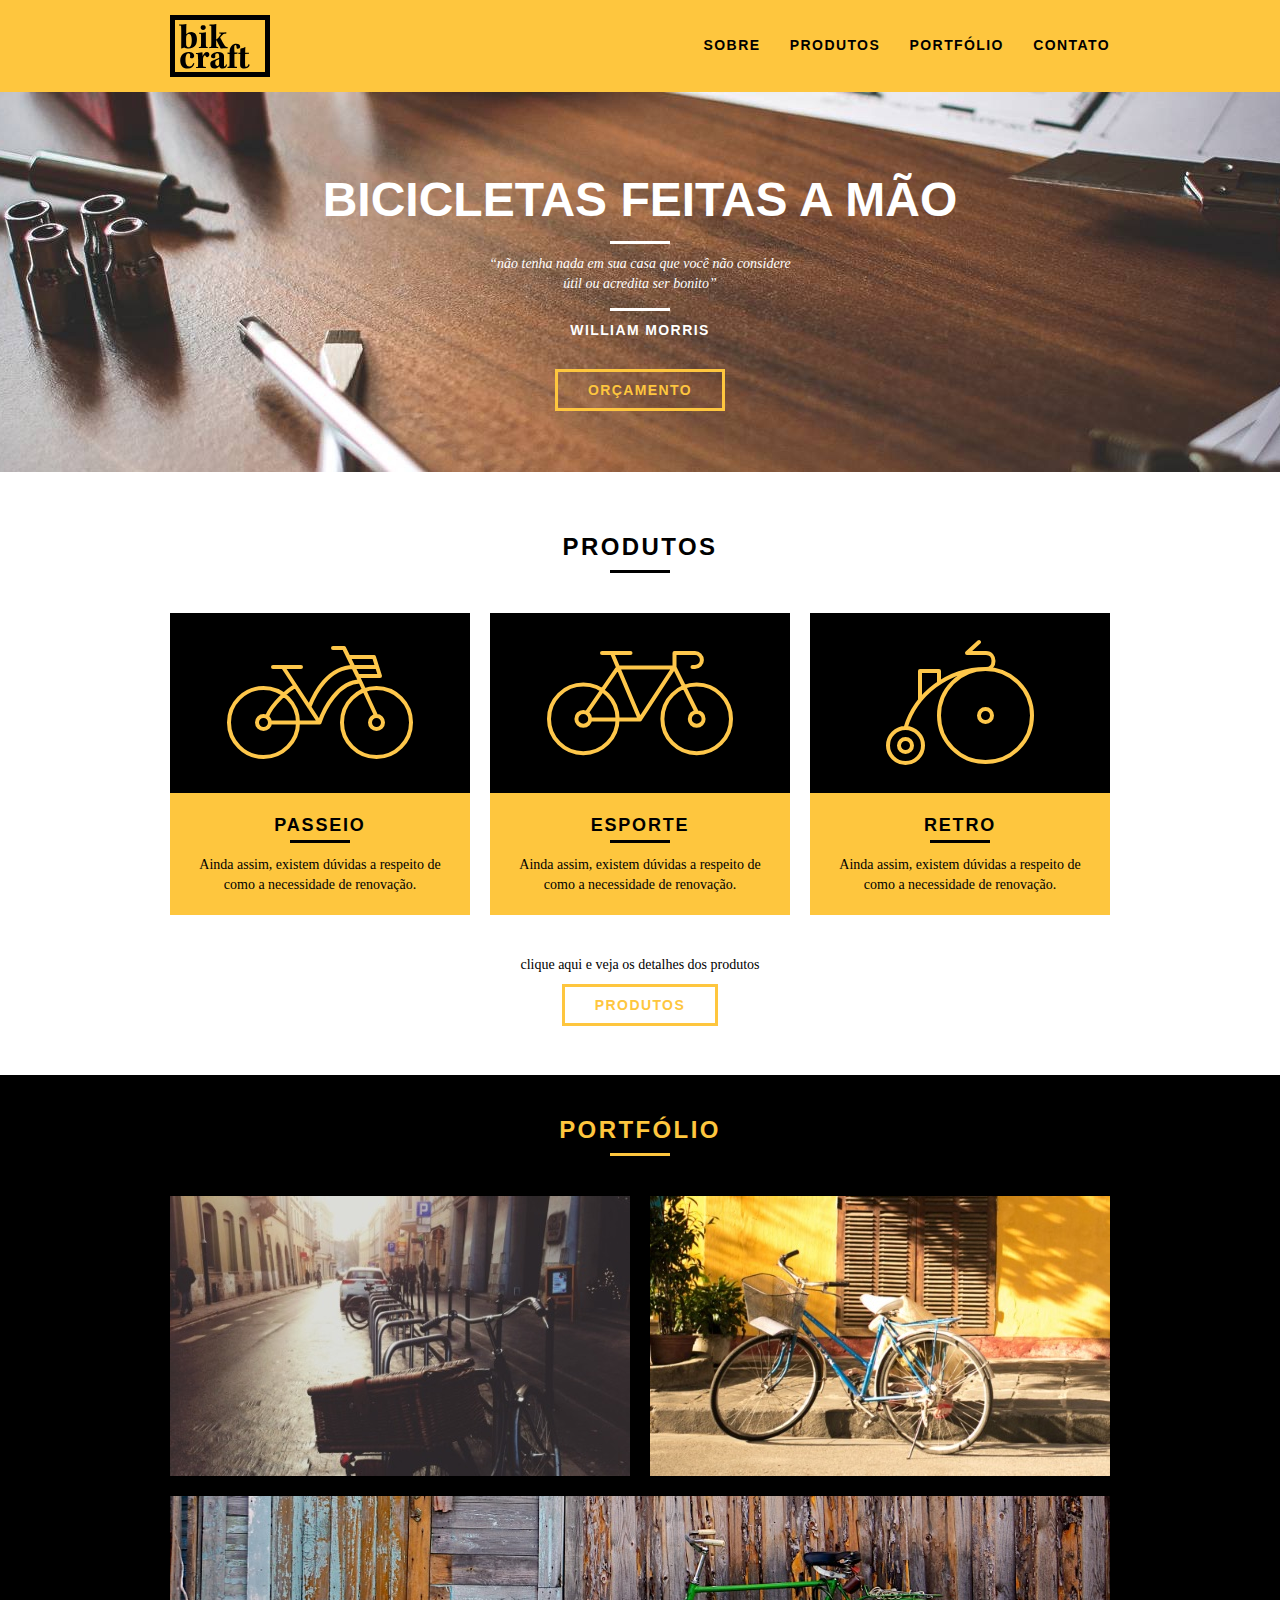
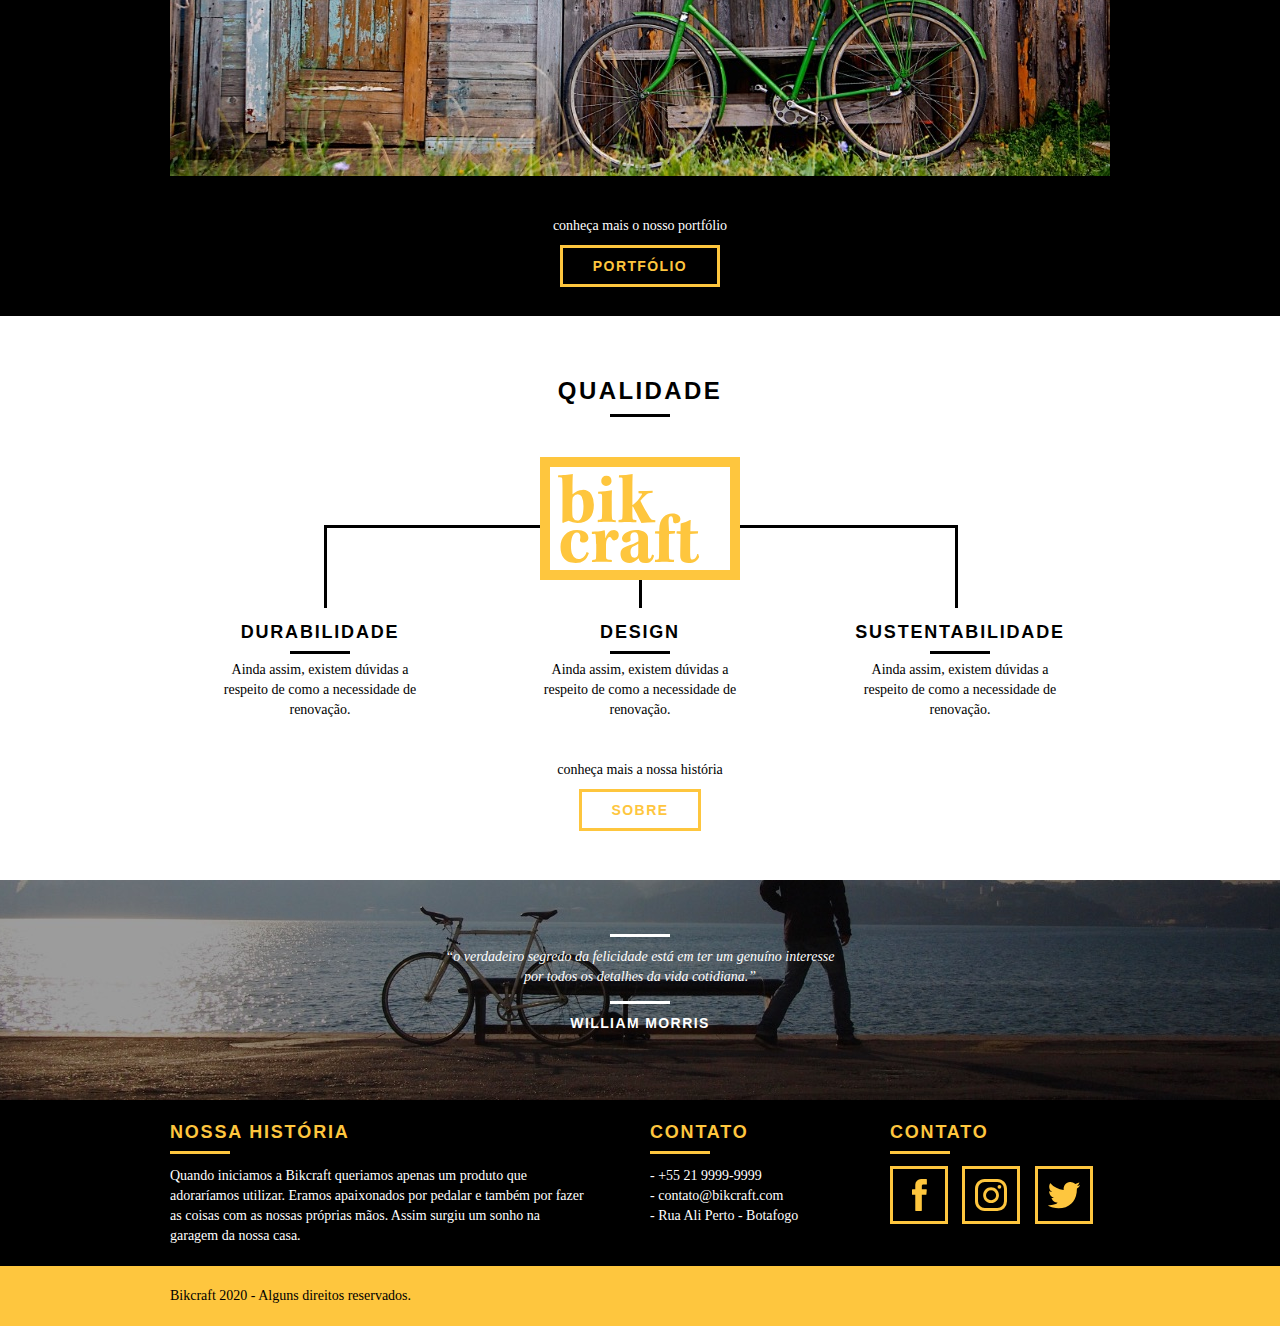
<file: index.html>
<!DOCTYPE html>
<html lang="pt-br">
	<head>
		<meta charset="utf-8">
		<title>Bikcraft</title>
		<link rel="stylesheet" href="css/normalize.css">
		<link rel="stylesheet" href="css/reset.css">
		<link rel="stylesheet" href="css/grid.css">
		<link rel="stylesheet" href="css/style.css">
	</head>
	<body>
		
		<header class="header">
			<div class="container">
				<a href="index.html" class="grid-4">
					<img src="img/bikcraft.svg" alt="Bikcraft">
				</a>

				<nav class="grid-12 header_menu">
					<ul>
						<li><a href="sobre.html">Sobre</a></li>
						<li><a href="produtos.html">Produtos</a></li>
						<li><a href="portfolio.html">Portfólio</a></li>
						<li><a href="contato.html">Contato</a></li>
					</ul>
				</nav>
			</div>
		</header>
	
		<section class="introducao">
			<div class="container">
				<h1>Bicicletas Feitas a Mão</h1>
				<blockquote class="quote-externo">
					<p>
						“não tenha nada em sua casa que você não considere útil ou acredita ser bonito”
					</p>
					<cite>WILLIAM MORRIS</cite>
				</blockquote>
				<a href="produtos.html" class="btn">Orçamento</a>
			</div>
		</section>

		<section class="produtos container">
			<h2 class="subtitulo">Produtos</h2>
			<ul class="produtos_lista">
				
				<li class="grid-1-3">
					<div class="produtos_icone">
						<img src="img/produtos/passeio.svg" alt="Bikcraft Passeio">
					</div>
					<h3>Passeio</h3>
					<p>Ainda assim, existem dúvidas a respeito de como a necessidade de renovação.</p>
				</li>

				<li class="grid-1-3">
					<div class="produtos_icone">
						<img src="img/produtos/esporte.svg" alt="Bikcraft Esporte">
					</div>
					<h3>Esporte</h3>
					<p>Ainda assim, existem dúvidas a respeito de como a necessidade de renovação.</p>
				</li>
				
				<li class="grid-1-3">
					<div class="produtos_icone">
						<img src="img/produtos/retro.svg" alt="Bikcraft Retro">
					</div>
					<h3>Retro</h3>
					<p>Ainda assim, existem dúvidas a respeito de como a necessidade de renovação.</p>
				</li>	
			</ul>

			<div class="call">
				<p>clique aqui e veja os detalhes dos produtos</p>
				<a href="produtos.html" class="btn btn-preto">Produtos</a>
			</div>
		</section>

		<section class="portfolio">
			<div class="container">
				<h2 class="subtitulo">Portfólio</h2>
				<ul class="portfolio_lista">
					<li class="grid-8"><img src="img/portfolio/retro.jpg" alt="Bicicleta Retro"></li>
					<li class="grid-8"><img src="img/portfolio/passeio.jpg" alt="Bicicleta Passeio"></li>
					<li class="grid-16"><img src="img/portfolio/esporte.jpg" alt="Bicicleta Esporte"></li>
				</ul>
				<div class="call">
					<p>conheça mais o nosso portfólio</p>
					<a href="portfolio.html" class="btn">Portfólio</a>
				</div>
			</div>
		</section>

		<section class="qualidade container">
			<h2 class="subtitulo">Qualidade</h2>
			<img src="img/bikcraft-qualidade.svg" alt="Bikcraft">
			<ul class="qualidade_lista">
				<li class="grid-1-3">
					<h3>Durabilidade</h3>
					<p>Ainda assim, existem dúvidas a respeito de como a necessidade de renovação.</p>
				</li>
				<li class="grid-1-3">
					<h3>Design</h3>
					<p>Ainda assim, existem dúvidas a respeito de como a necessidade de renovação.</p>
				</li>
				<li class="grid-1-3">
					<h3>Sustentabilidade</h3>
					<p>Ainda assim, existem dúvidas a respeito de como a necessidade de renovação.</p>
				</li>
			</ul>

			<div class="call">
				<p>conheça mais a nossa história</p>
				<a href="sobre.html" class="btn btn-preto">Sobre</a>
			</div>
		</section>

		<section class="quebra">
			<blockquote class="quote-externo container">
				<p>
					“o verdadeiro segredo da felicidade está em ter um genuíno interesse por todos os detalhes da vida cotidiana.”
				</p>
				<cite>WILLIAM MORRIS</cite>
			</blockquote>
		</section>

		<footer>
			<div class="footer">
				<div class="container">

					<div class="grid-8 footer_historia">
						<h3>Nossa História</h3>
						<p>Quando iniciamos a Bikcraft queriamos apenas um produto que adoraríamos utilizar. Eramos apaixonados por pedalar e também por fazer as coisas com as nossas próprias mãos. Assim surgiu um sonho na garagem da nossa casa.</p>
					</div>

					<div class="grid-4 footer_contato">
						<h3>Contato</h3>
						<ul>
							<li>- +55 21 9999-9999</li>
							<li>- contato@bikcraft.com</li>
							<li>- Rua Ali Perto - Botafogo</li>
						</ul>
					</div>

					<div class="grid-4 footer_redes">
						<h3>Contato</h3>
						<ul>
							<li>
								<a href="http://facebook.com" target="_blank">
									<img src="img/redes-sociais/facebook.svg" alt="Facebook">
								</a>
							</li>
							<li>
								<a href="http://instagram.com" target="_blank">
									<img src="img/redes-sociais/instagram.svg" alt="Instagram">
								</a>
							</li>
							<li>
								<a href="http://twitter.com" target="_blank">
									<img src="img/redes-sociais/twitter.svg" alt="Twitter">
								</a>
							</li>
						</ul>
					</div>
				</div>
			</div>

			<div class="copy">
				<div class="container">
					<p class="grid-16">Bikcraft 2020 - Alguns direitos reservados.</p>
				</div>
			</div>

		</footer>

	</body>
</html>
</file>
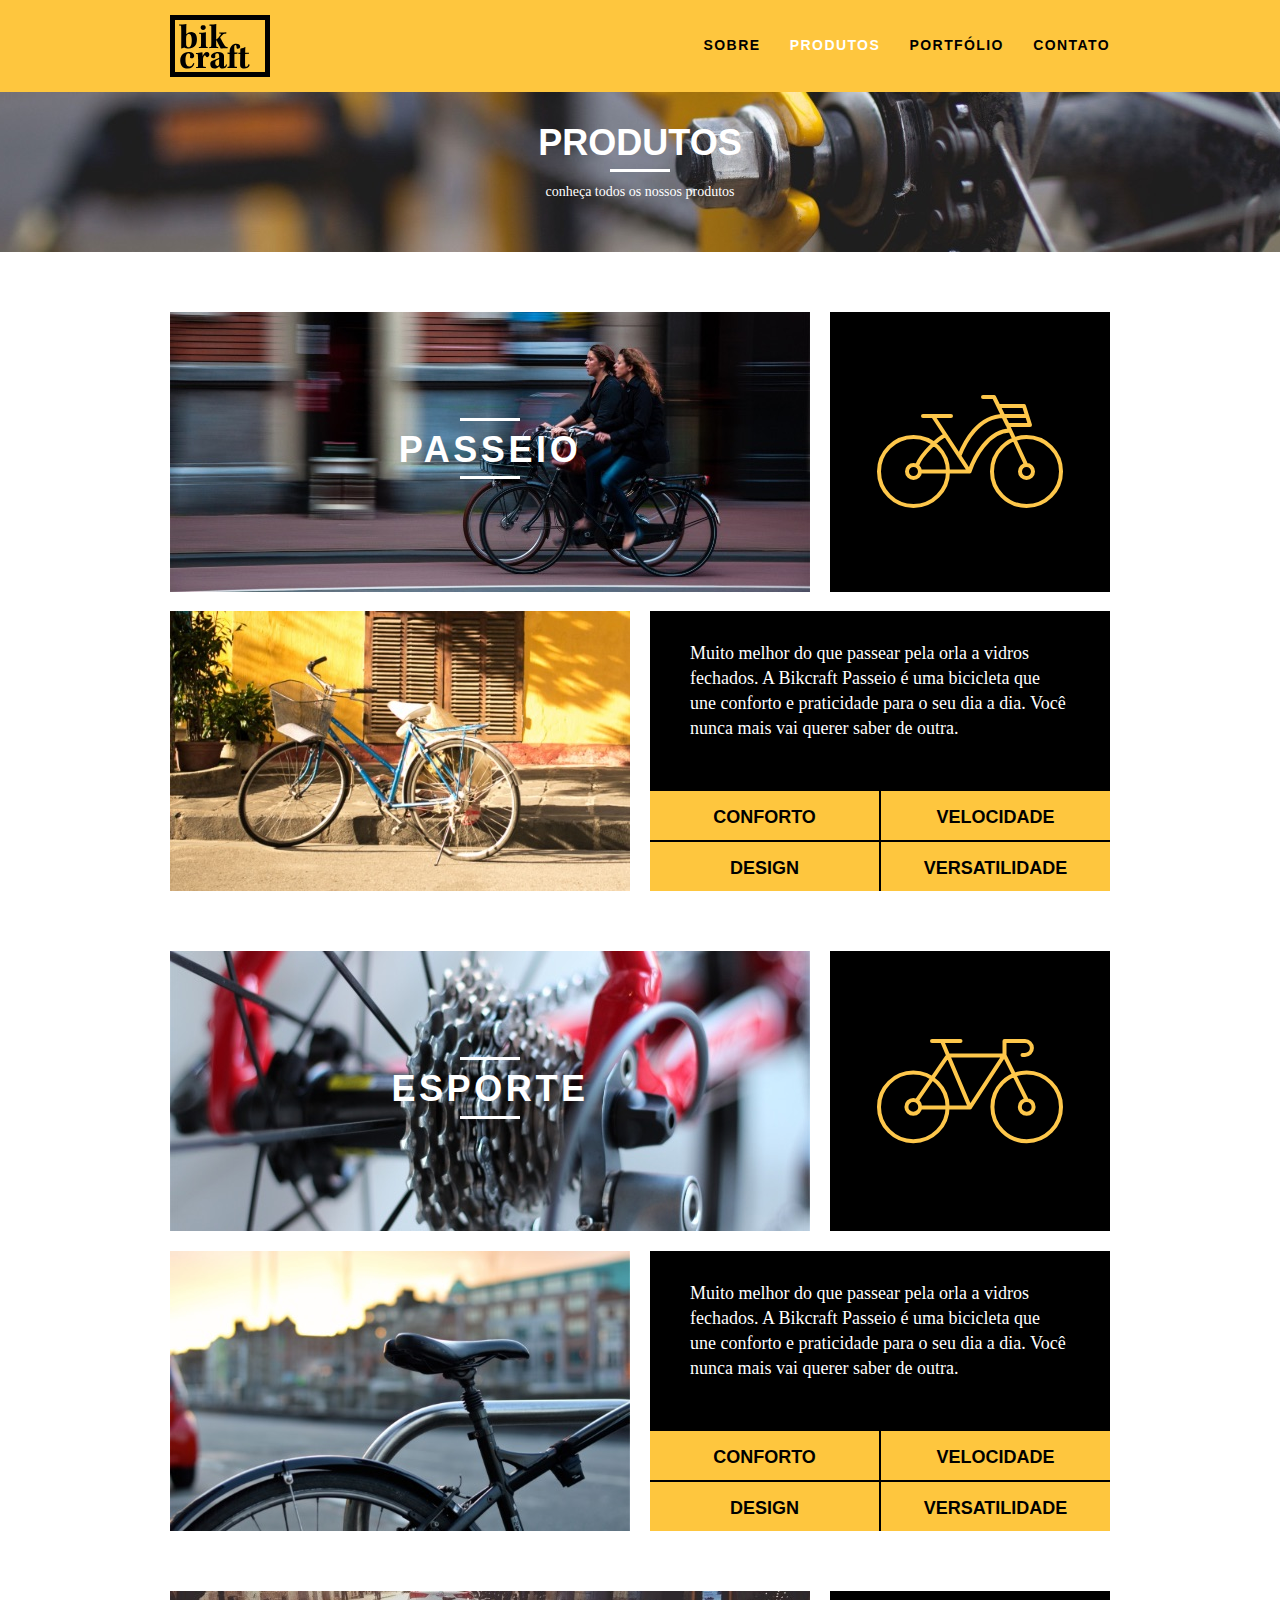
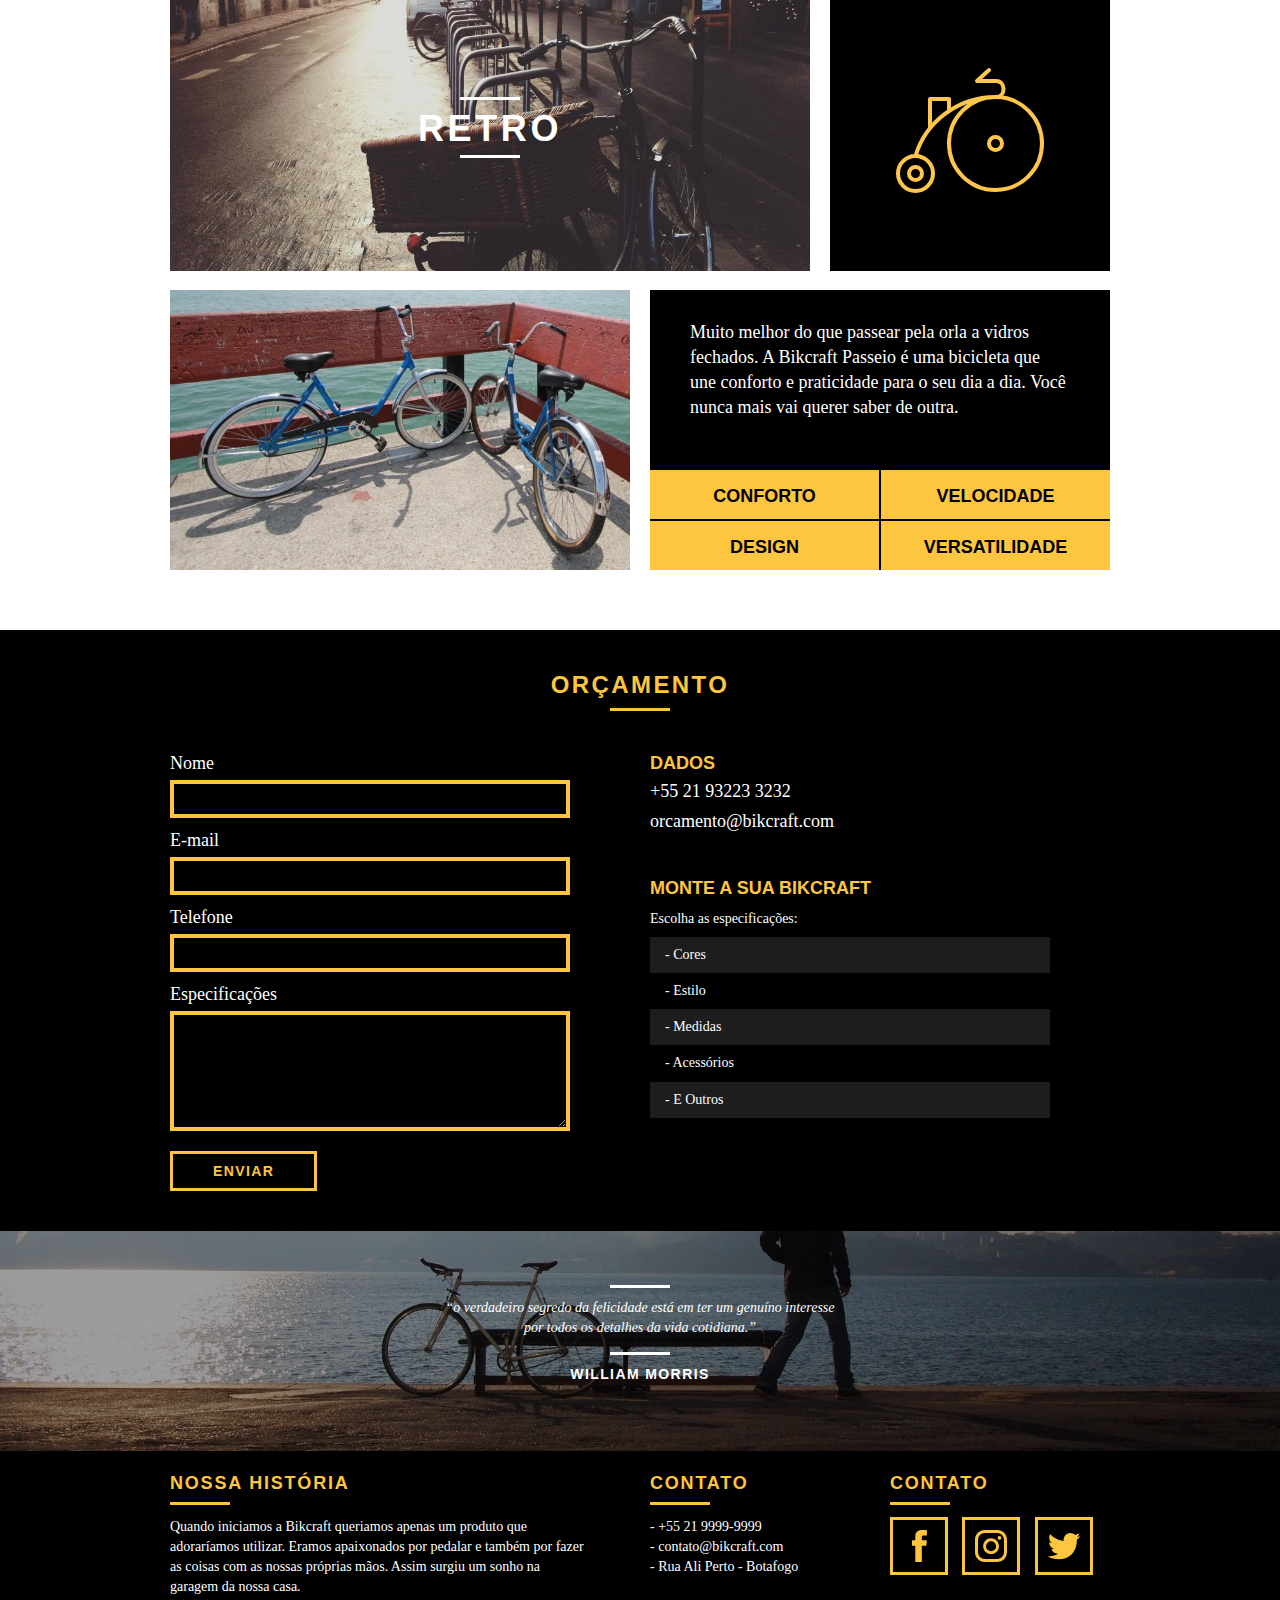
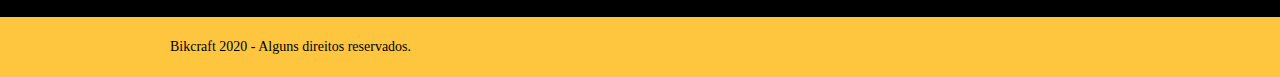
<file: produtos.html>
<!DOCTYPE html>
<html lang="pt-br">
	<head>
		<meta charset="utf-8">
		<title>Bikcraft - Sobre</title>
		<link rel="stylesheet" href="css/normalize.css">
		<link rel="stylesheet" href="css/reset.css">
		<link rel="stylesheet" href="css/grid.css">
		<link rel="stylesheet" href="css/style.css">
		<link rel="stylesheet" href="css/produtos.css">
	</head>
	<body>
		
		<header class="header">
			<div class="container">
				<a href="index.html" class="grid-4">
					<img src="img/bikcraft.svg" alt="Bikcraft">
				</a>

				<nav class="grid-12 header_menu">
					<ul>
						<li><a href="sobre.html">Sobre</a></li>
						<li><a href="produtos.html" class="menu_ativo">Produtos</a></li>
						<li><a href="portfolio.html">Portfólio</a></li>
						<li><a href="contato.html">Contato</a></li>
					</ul>
				</nav>
			</div>
		</header>
	
		<section class="introducao-interna interna_produtos">
			<div class="container">
				<h1>Produtos</h1>
				<p>conheça todos os nossos produtos</p>
			</div>
		</section>
	
		<section class="container produto_item">
			<div class="grid-11">
				<img src="img/produtos/bikcraft-passeio-1.jpg" alt="Bikcraft Passeio">
				<h2>Passeio</h2>
			</div>

			<div class="grid-5 produto_icone">
				<img src="img/produtos/passeio.svg" alt="">
			</div>

			<div class="grid-8">
				<img src="img/produtos/bikcraft-passeio-2.jpg" alt="Bikcraft Passeio">
			</div>

			<div class="grid-8 produto_info">
				<p>Muito melhor do que passear pela orla a vidros fechados. A Bikcraft Passeio é uma bicicleta que une conforto e praticidade para o seu dia a dia. Você nunca mais vai querer saber de outra.</p>

				<ul>
					<li>Conforto</li>
					<li>Velocidade</li>
					<li>Design</li>
					<li>Versatilidade</li>
				</ul>
			</div>
		</section>

		<section class="container produto_item">
			<div class="grid-11">
				<img src="img/produtos/bikcraft-esporte-1.jpg" alt="Bikcraft Esporte">
				<h2>Esporte</h2>
			</div>

			<div class="grid-5 produto_icone">
				<img src="img/produtos/esporte.svg" alt="">
			</div>

			<div class="grid-8">
				<img src="img/produtos/bikcraft-esporte-2.jpg" alt="Bikcraft Esporte">
			</div>

			<div class="grid-8 produto_info">
				<p>Muito melhor do que passear pela orla a vidros fechados. A Bikcraft Passeio é uma bicicleta que une conforto e praticidade para o seu dia a dia. Você nunca mais vai querer saber de outra.</p>

				<ul>
					<li>Conforto</li>
					<li>Velocidade</li>
					<li>Design</li>
					<li>Versatilidade</li>
				</ul>
			</div>
		</section>

		<section class="container produto_item">
			<div class="grid-11">
				<img src="img/produtos/bikcraft-retro-1.jpg" alt="Bikcraft Retro">
				<h2>Retro</h2>
			</div>

			<div class="grid-5 produto_icone">
				<img src="img/produtos/retro.svg" alt="">
			</div>

			<div class="grid-8">
				<img src="img/produtos/bikcraft-retro-2.jpg" alt="Bikcraft Retro">
			</div>

			<div class="grid-8 produto_info">
				<p>Muito melhor do que passear pela orla a vidros fechados. A Bikcraft Passeio é uma bicicleta que une conforto e praticidade para o seu dia a dia. Você nunca mais vai querer saber de outra.</p>

				<ul>
					<li>Conforto</li>
					<li>Velocidade</li>
					<li>Design</li>
					<li>Versatilidade</li>
				</ul>
			</div>
		</section>

		<section class="orcamento">
			<div class="container">
				<h2 class="subtitulo">Orçamento</h2>
				<form id="form_orcamento" class="grid-8 form">
					<label for="nome">Nome</label>
					<input type="text" id="nome">
					
					<label for="emai">E-mail</label>
					<input type="text" id="email">

					<label for="telefone">Telefone</label>
					<input type="text" id="telefone">

					<label for="espec">Especificações</label>
					<textarea id="espec"></textarea>

					<button type="submit" class="btn">Enviar</button>
				</form>

				<div class="orcamento_dados grid-8">
					<h3>Dados</h3>
					<span>+55 21 93223 3232</span>
					<span class="dados_email">orcamento@bikcraft.com</span>

					<h3>Monte a sua Bikcraft</h3>
					<p>Escolha as especificações:</p>

					<ul>
						<li>- Cores</li>
						<li>- Estilo</li>
						<li>- Medidas</li>
						<li>- Acessórios</li>
						<li>- E Outros</li>
					</ul>
				</div>
			</div>
		</section>

		<section class="quebra">
			<blockquote class="quote-externo container">
				<p>
					“o verdadeiro segredo da felicidade está em ter um genuíno interesse por todos os detalhes da vida cotidiana.”
				</p>
				<cite>WILLIAM MORRIS</cite>
			</blockquote>
		</section>

		<footer>
			<div class="footer">
				<div class="container">

					<div class="grid-8 footer_historia">
						<h3>Nossa História</h3>
						<p>Quando iniciamos a Bikcraft queriamos apenas um produto que adoraríamos utilizar. Eramos apaixonados por pedalar e também por fazer as coisas com as nossas próprias mãos. Assim surgiu um sonho na garagem da nossa casa.</p>
					</div>

					<div class="grid-4 footer_contato">
						<h3>Contato</h3>
						<ul>
							<li>- +55 21 9999-9999</li>
							<li>- contato@bikcraft.com</li>
							<li>- Rua Ali Perto - Botafogo</li>
						</ul>
					</div>

					<div class="grid-4 footer_redes">
						<h3>Contato</h3>
						<ul>
							<li>
								<a href="http://facebook.com" target="_blank">
									<img src="img/redes-sociais/facebook.svg" alt="Facebook">
								</a>
							</li>
							<li>
								<a href="http://instagram.com" target="_blank">
									<img src="img/redes-sociais/instagram.svg" alt="Instagram">
								</a>
							</li>
							<li>
								<a href="http://twitter.com" target="_blank">
									<img src="img/redes-sociais/twitter.svg" alt="Twitter">
								</a>
							</li>
						</ul>
					</div>
				</div>
			</div>

			<div class="copy">
				<div class="container">
					<p class="grid-16">Bikcraft 2020 - Alguns direitos reservados.</p>
				</div>
			</div>

		</footer>

	</body>
</html>
</file>
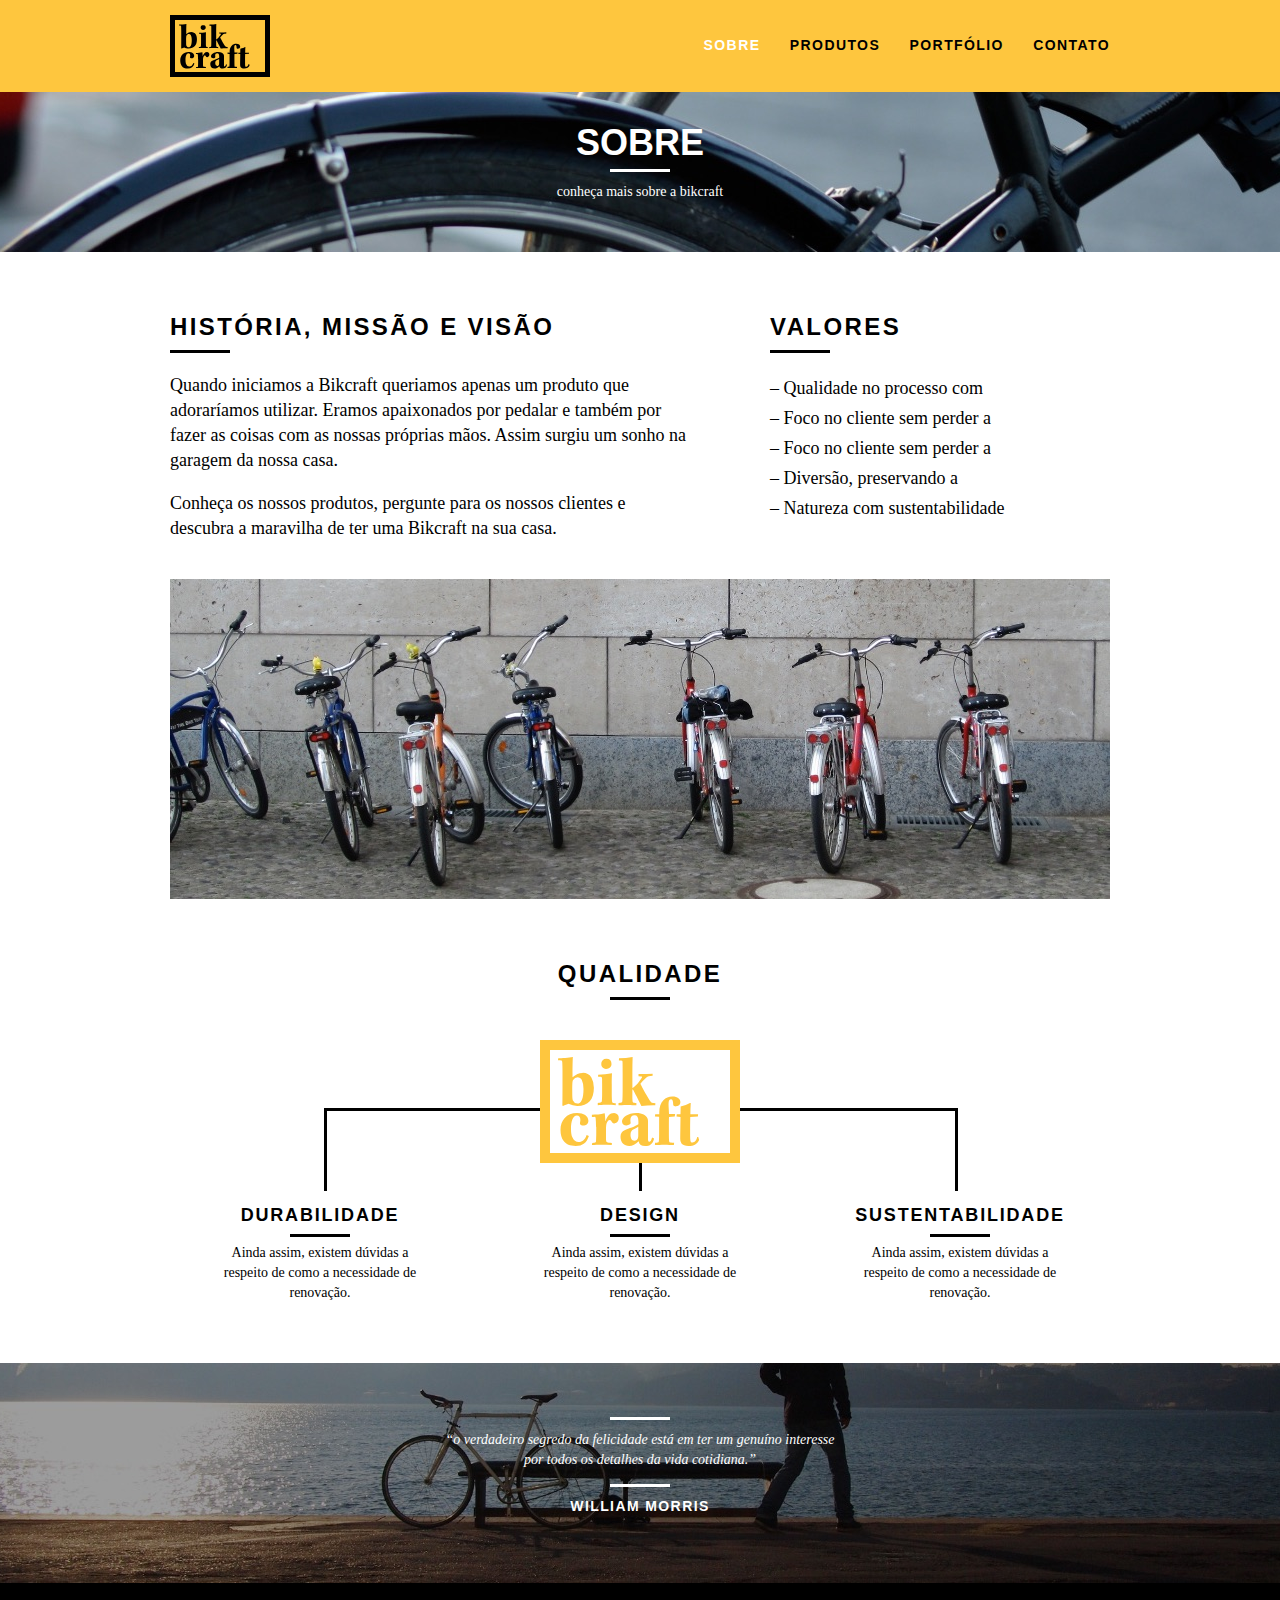
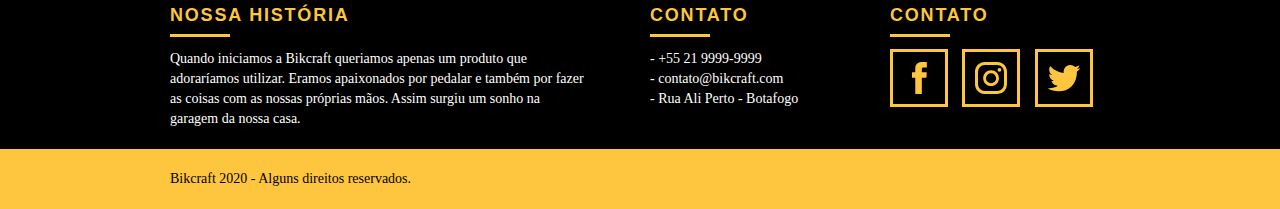
<file: sobre.html>
<!DOCTYPE html>
<html lang="pt-br">
	<head>
		<meta charset="utf-8">
		<title>Bikcraft - Sobre</title>
		<link rel="stylesheet" href="css/normalize.css">
		<link rel="stylesheet" href="css/reset.css">
		<link rel="stylesheet" href="css/grid.css">
		<link rel="stylesheet" href="css/style.css">
		<link rel="stylesheet" href="css/sobre.css">
	</head>
	<body>
		
		<header class="header">
			<div class="container">
				<a href="index.html" class="grid-4">
					<img src="img/bikcraft.svg" alt="Bikcraft">
				</a>

				<nav class="grid-12 header_menu">
					<ul>
						<li><a href="sobre.html" class="menu_ativo">Sobre</a></li>
						<li><a href="produtos.html">Produtos</a></li>
						<li><a href="portfolio.html">Portfólio</a></li>
						<li><a href="contato.html">Contato</a></li>
					</ul>
				</nav>
			</div>
		</header>
	
		<section class="introducao-interna interna_sobre">
			<div class="container">
				<h1>Sobre</h1>
				<p>conheça mais sobre a bikcraft</p>
			</div>
		</section>
	
		<section class="missao_sobre container">
			<div class="grid-10">
				<h2 class="subtitulo-interno">História, Missão e Visão</h2>
				<p>Quando iniciamos a Bikcraft queriamos apenas um produto que adoraríamos utilizar. Eramos apaixonados por pedalar e também por fazer as coisas com as nossas próprias mãos. Assim surgiu um sonho na garagem da nossa casa.</p>
				<p>Conheça os nossos produtos, pergunte para os nossos clientes e descubra a maravilha de ter uma Bikcraft na sua casa.</p>
			</div>

			<div class="grid-6">
				<h2 class="subtitulo-interno">Valores</h2>
				<ul>
					<li>– Qualidade no processo com</li>
					<li>– Foco no cliente sem perder a</li>
					<li>– Foco no cliente sem perder a</li>
				  <li>– Diversão, preservando a</li>
				  <li>– Natureza com sustentabilidade</li>
				</ul>
			</div>

			<div class="grid-16 foto-equipe">
				<img src="img/equipe-bikcraft.jpg" alt="Equipe Bikcraft">
			</div>
		</section>

		<section class="qualidade container">
			<h2 class="subtitulo">Qualidade</h2>
			<img src="img/bikcraft-qualidade.svg" alt="Bikcraft">
			<ul class="qualidade_lista">
				<li class="grid-1-3">
					<h3>Durabilidade</h3>
					<p>Ainda assim, existem dúvidas a respeito de como a necessidade de renovação.</p>
				</li>
				<li class="grid-1-3">
					<h3>Design</h3>
					<p>Ainda assim, existem dúvidas a respeito de como a necessidade de renovação.</p>
				</li>
				<li class="grid-1-3">
					<h3>Sustentabilidade</h3>
					<p>Ainda assim, existem dúvidas a respeito de como a necessidade de renovação.</p>
				</li>
			</ul>

		</section>

		<section class="quebra">
			<blockquote class="quote-externo container">
				<p>
					“o verdadeiro segredo da felicidade está em ter um genuíno interesse por todos os detalhes da vida cotidiana.”
				</p>
				<cite>WILLIAM MORRIS</cite>
			</blockquote>
		</section>

		<footer>
			<div class="footer">
				<div class="container">

					<div class="grid-8 footer_historia">
						<h3>Nossa História</h3>
						<p>Quando iniciamos a Bikcraft queriamos apenas um produto que adoraríamos utilizar. Eramos apaixonados por pedalar e também por fazer as coisas com as nossas próprias mãos. Assim surgiu um sonho na garagem da nossa casa.</p>
					</div>

					<div class="grid-4 footer_contato">
						<h3>Contato</h3>
						<ul>
							<li>- +55 21 9999-9999</li>
							<li>- contato@bikcraft.com</li>
							<li>- Rua Ali Perto - Botafogo</li>
						</ul>
					</div>

					<div class="grid-4 footer_redes">
						<h3>Contato</h3>
						<ul>
							<li>
								<a href="http://facebook.com" target="_blank">
									<img src="img/redes-sociais/facebook.svg" alt="Facebook">
								</a>
							</li>
							<li>
								<a href="http://instagram.com" target="_blank">
									<img src="img/redes-sociais/instagram.svg" alt="Instagram">
								</a>
							</li>
							<li>
								<a href="http://twitter.com" target="_blank">
									<img src="img/redes-sociais/twitter.svg" alt="Twitter">
								</a>
							</li>
						</ul>
					</div>
				</div>
			</div>

			<div class="copy">
				<div class="container">
					<p class="grid-16">Bikcraft 2020 - Alguns direitos reservados.</p>
				</div>
			</div>

		</footer>

	</body>
</html>
</file>
<file: css/grid.css>
*, *:before, *:after {
  -webkit-box-sizing: border-box; 
  -moz-box-sizing: border-box; 
  box-sizing: border-box;
}

.container {
	width: 960px;
	margin: 0 auto;
	padding: 0px;
	position: relative;
}

.container:after, .container:before {
	content: " ";
	display: table;
}

.container:after {
	clear: both;
}

.grid-1, .grid-2, .grid-3, .grid-4, .grid-5, .grid-6, .grid-7, .grid-8, .grid-9, .grid-10, .grid-11, .grid-12, .grid-13, .grid-14, .grid-15, .grid-16, .grid-1-3 {
	float: left;
	margin-left: 10px;
	margin-right: 10px;
}

.grid-1 	{width: 40px;}
.grid-2 	{width: 100px;}
.grid-3 	{width: 160px;}
.grid-4 	{width: 220px;}
.grid-5 	{width: 280px;}
.grid-6 	{width: 340px;}
.grid-7 	{width: 400px;}
.grid-8 	{width: 460px;}
.grid-9 	{width: 520px;}
.grid-10 	{width: 580px;}
.grid-11 	{width: 640px;}
.grid-12 	{width: 700px;}
.grid-13 	{width: 760px;}
.grid-14 	{width: 820px;}
.grid-15 	{width: 880px;}
.grid-16 	{width: 940px;}
.grid-1-3	{width: 300px;}
</file>
<file: css/style.css>
/* Estilos Gerais */

body {
  font-family: Arial, Helvetica, sans-serif;
}

p {
  font-family: Georgia, 'Times New Roman', serif;
  font-size: 14px;
  line-height: 20px;
}

img {
  display: block;
}

.btn {
  border: 3px solid #fec63e;
  padding: 10px 30px;
  color: #fec63e;
  font-size: 14px;
  line-height: 20px;
  text-transform: uppercase;
  font-weight: bold;
  letter-spacing: .1em;
}

.btn:hover {
  color: #fff;
  border-color: #fff;
}

.btn.btn-preto:hover {
  color: #000;
  border-color: #000;
}

.subtitulo {
  font-size: 24px;
  line-height: 30px;
  font-weight: bold;
  letter-spacing: .1em;
  color: #000;
  text-transform: uppercase;
  text-align: center;
  margin-bottom: 40px;
}

.subtitulo:after {
  content: "";
  display: block;
  width: 60px;
  height: 3px;
  background: #000;
  margin: 8px auto;
}

.subtitulo-interno {
  font-size: 24px;
  line-height: 30px;
  font-weight: bold;
  letter-spacing: .1em;
  color: #000;
  text-transform: uppercase;
  margin-bottom: 20px;
}

.subtitulo-interno:after {
  content: "";
  display: block;
  width: 60px;
  height: 3px;
  background: #000;
  margin: 8px 0;
}

/* Header */
.header {
  position: fixed;
  top: 0;
  width: 100%;
  background: #fec63e;
  padding: 15px 0;
  z-index: 10;
}

.header_menu {
  text-align: right;
}

.header_menu ul li {
  display: inline-block;
  margin-left: 25px;
  margin-top: 20px;
}

.header_menu ul li a {
  color: #000;
  font-weight: bold;
  text-transform: uppercase;
  letter-spacing: .1em;
  font-size: 14px;
  line-height: 20px;
  padding: 10px 0;
}

.header_menu ul li a:hover { 
  color: #FFF;
}

.header_menu ul li a.menu_ativo {
  color: #fff;
}

/* Introducao */

.introducao {
  width: 100%;
  height: 380px;
  background: url("../img/bg.jpg") no-repeat center;
  background-size: cover;
  margin-top: 92px;
  text-align: center;
  padding-top: 80px;
}

.introducao h1 {
  font-size: 48px;
  color: #fff;
  font-weight: bold;
  text-transform: uppercase;
}

.quote-externo {
  max-width: 320px;
  margin: 0 auto;
  margin-bottom: 40px;
  color: #fff;
}

.quote-externo p {
  font-style: italic;
}

.quote-externo p::before, .quote-externo p::after { 
  content: "";
  display: block;
  width: 60px;
  height: 3px;
  background: #fff;
  margin: 14px auto 10px auto;
 }

.quote-externo cite {
  font-style: normal;
  font-weight: bold;
  font-size: 14px;
  letter-spacing: .1em;
}

/*Introdução Interna*/
.introducao-interna {
  width: 100%;
  margin-top: 92px;
  height: 160px;
  text-align: center;
  color: #fff;
  padding-top: 30px;
}

.introducao-interna h1 {
  font-size: 36px;
  font-weight: bold;
  text-transform: uppercase;
}

.introducao-interna h1::after {
  content: "";
  display: block;
  width: 60px;
  height: 3px;
  background: #fff;
  margin: 6px auto 10px auto;
}

/*Produtos*/

.produtos {
  padding: 60px 0;
}

.produtos_lista li {
  background: #fec63e;
  text-align: center;
}

.produtos_lista li img {
  margin: 0 auto;
}

.produtos_lista li h3 {
  font-weight: bold;
  font-size: 18px;
  line-height: 25px;
  text-transform: uppercase;
  letter-spacing: .1em;
  margin-top: 20px;
}

.produtos_lista li h3::after {
  content: "";
  display: block;
  width: 60px;
  height: 3px;
  background: #000;
  margin: 2px auto;
}

.produtos_lista li p {
  padding: 10px 20px 20px 20px;
}

.produtos_icone {
  background: #000;
  padding: 20px;
}

.call {
  padding-top: 40px;
  text-align: center;
  clear: both;
}

.call p {
  margin-bottom: 20px;
}

/*Portfolio*/

.portfolio {
  width: 100%;
  background: #000;
  padding: 40px 0;
}

.portfolio .subtitulo {
  color: #fec63e;
}

.portfolio .subtitulo:after {
  background: #fec63e;
}

.portfolio_lista li:last-child {
  margin-top: 20px;
}

.portfolio .call p {
  color: #fff;
}

/*Qualidade*/

.qualidade {
  padding: 60px 0;
}

.qualidade::after {
  content: "";
  width: 634px;
  height: 83px;
  display: block;
  background: url('../img/linhas.svg') no-repeat center;
  position: absolute;
  top: 209px;
  right: 162px;
  z-index: -1;
}

.qualidade img {
  margin: 0 auto;
}

.qualidade_lista {
  padding-top: 20px;
  overflow: auto;
}

.qualidade_lista li {
  text-align: center;
  padding: 0 40px;
}

.qualidade_lista li h3 {
  font-weight: bold;
  font-size: 18px;
  line-height: 25px;
  text-transform: uppercase;
  letter-spacing: .1em;
  margin-top: 20px;
}

.qualidade_lista li h3::after {
  content: "";
  display: block;
  width: 60px;
  height: 3px;
  background: #000;
  margin: 6px auto;
}

/*Quebra*/

.quebra {
  width: 100%;
  height: 220px;
  background: url('../img/bg-footer.jpg') no-repeat center;
  background-size: cover;
  text-align: center;
  padding-top: 40px;
}

.quebra .quote-externo {
  max-width: 400px;
}

/*Footer*/

.footer {
  width: 100%;
  background: #000;
  color: #fff;
  padding: 20px 0;
}

.footer h3 {
  font-size: 18px;
  line-height: 25px;
  color: #fec63e;
  text-transform: uppercase;
  letter-spacing: .1em;
  font-weight: bold;
}

.footer h3::after {
  content: "";
  display: block;
  width: 60px;
  height: 3px;
  background: #fec63e;
  margin: 6px 0 12px 0;
}

.footer_historia {
  padding-right: 40px;
}

.footer_contato ul li {
  font-size: 14px;
  line-height: 20px;
  font-family: Georgia, 'Times New Roman', serif;
}

.footer_redes ul li {
  display: inline-block;
  margin-right: 10px;
}

.footer_redes ul li a {
  border: 3px solid #fec63e;
  display: block;
  padding: 10px;
}

.footer_redes ul li a:hover {
  border-color: #fff;
}

.copy {
  width: 100%;
  background: #fec63e;
  padding: 20px 0;
}
</file>
<file: css/produtos.css>
.interna_produtos {
  background: url('../img/bg-produtos.jpg') no-repeat center;
  background-size: cover;
}

.produto_item {
  padding-top: 60px;
}

.produto_item h2 {
  color: #fff;
  font-size: 36px;
  text-transform: uppercase;
  letter-spacing: .1em;
  font-weight: bold;
  position: relative;
  top: -180px;
  text-align: center;
  margin-bottom: -56px;
}

.produto_item h2::after, .produto_item h2::before {
  content: "";
  display: block;
  width: 60px;
  height: 3px;
  background: #fff;
  margin: 6px auto 8px auto;
}

.produto_icone {
  background: #000;
  padding: 70px 0;
}

.produto_icone img {
  margin: 0 auto;
}

.produto_info {
  background: #000;
}

.produto_info p {
  color: #fff;
  font-size: 18px;
  line-height: 25px;
  height: 180px;
  padding: 30px 40px;
}

.produto_info ul li {
  background: #fec63e;
  text-transform: uppercase;
  font-size: 18px;
  line-height: 20px;
  font-weight: bold;
  float: left;
  width: 229px;
  height: 49px;
  text-align: center;
  padding: 16px;
}

.produto_info ul li:nth-child(1), .produto_info ul li:nth-child(2) {
  margin-bottom: 2px;
}

.produto_info ul li:nth-child(even) {
  margin-left: 2px;
}

/*Orçamento*/

.orcamento {
  background: #000;
  width: 100%;
  margin-top: 60px;
  padding: 40px 0;
}

.orcamento h2 {
  color: #fec63e;
}

.orcamento h2::after {
  background: #fec63e;
}

.form {
  padding-right: 60px;
}

.form label {
  display: block;
  color: #fff;
  font-family: Georgia, 'Times New Roman', serif;
  font-size: 18px;
  line-height: 25px;
  margin-bottom: 4px;
}

.form input, .form textarea {
  display: block;
  width: 100%;
  border: 4px solid #fec63e;
  background: none;
  color: #fff;
  padding: 7px 10px;
  margin-bottom: 10px;
  outline: none;
  font-size: 14px;
  font-family: Georgia, 'Times New Roman', serif;
}

.form textarea {
  height: 120px;
  margin-bottom: 20px;
}

.form button {
  padding: 7px 40px;
  background: none;
}

.orcamento_dados {
  color: #fff;
}

.orcamento_dados h3 {
  font-size: 18px;
  line-height: 25px;
  text-transform: uppercase;
  color: #fec63e;
  font-weight: bold;
}

.orcamento_dados span {
  display: block;
  font-size: 18px;
  font-family: Georgia, 'Times New Roman', serif;
  line-height: 30px; 
}

.dados_email {
  margin-bottom: 40px;
}

.orcamento_dados ul {
  padding-right: 60px;
}

.orcamento_dados ul li {
  font-family: Georgia, 'Times New Roman', serif;
  font-size: 14px;
  padding: 10px 15px;
}

.orcamento_dados ul li:nth-child(odd) {
  background-color: #1d1d1d;
}

.orcamento_dados p {
  margin: 8px 0;
}
</file>
<file: css/sobre.css>
.interna_sobre {
  background: url('../img/bg-sobre.jpg') no-repeat center;
  background-size: cover;
}

.missao_sobre {
  padding-top: 60px;
}

.missao_sobre p {
  font-size: 18px;
  line-height: 25px;
  margin-bottom: 1em;
  padding-right: 60px;
}

.missao_sobre ul li {
  font-family: Georgia, 'Times New Roman', serif;
  font-size: 18px;
  line-height: 30px;
}

.foto-equipe {
  padding-top: 20px;
}
</file>
